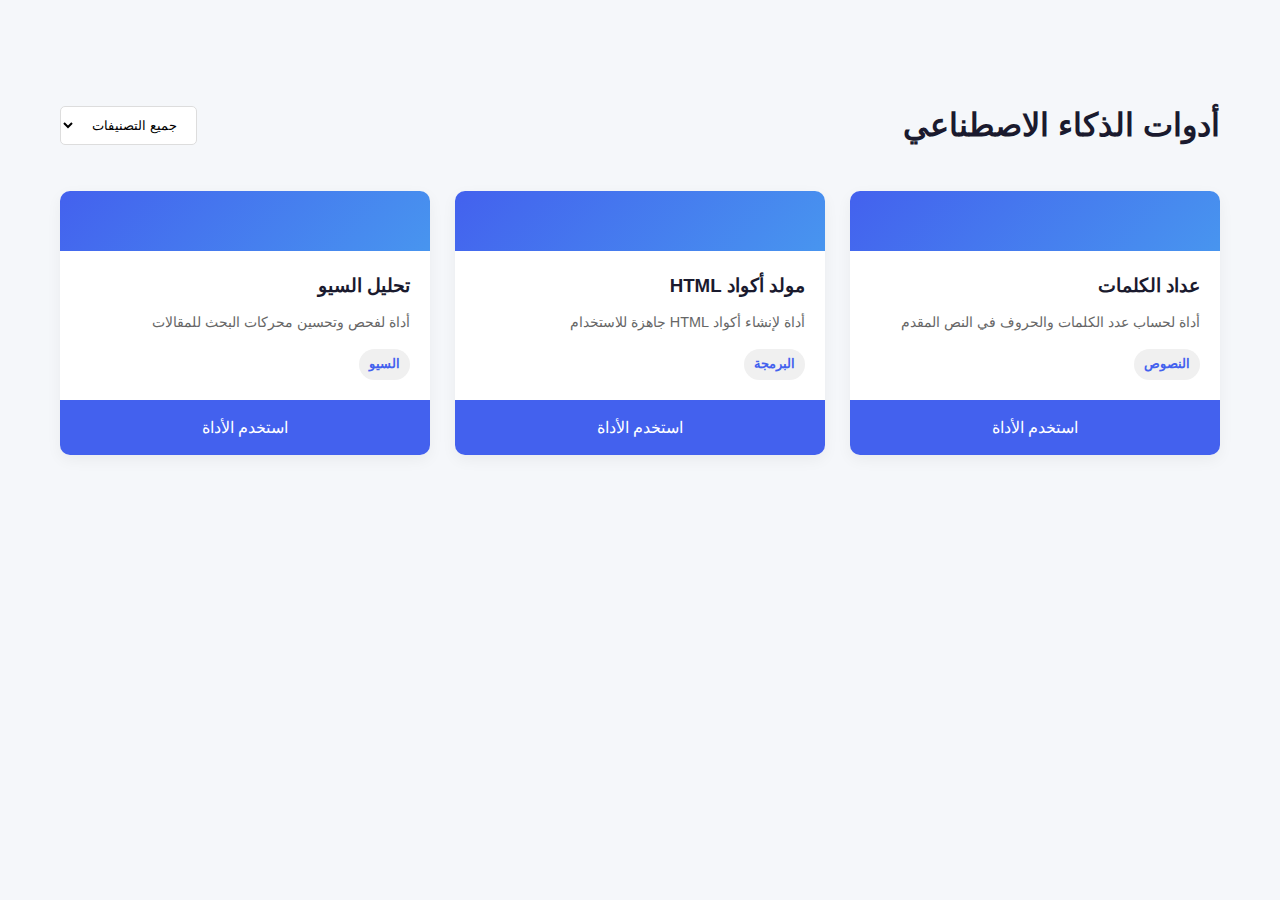
<file: tools/index.html>
<!DOCTYPE html>
<html lang="ar" dir="rtl">
<head>
    <meta charset="UTF-8">
    <meta name="viewport" content="width=device-width, initial-scale=1.0">
    <title>جميع أدوات الذكاء الاصطناعي</title>
    <link rel="stylesheet" href="../css/main.css">
    <link rel="stylesheet" href="../css/tools.css">
</head>
<body>
    <!-- نفس الهيدر من الصفحة الرئيسية -->
    
    <main class="tools-main">
        <div class="container">
            <div class="tools-header">
                <h1>أدوات الذكاء الاصطناعي</h1>
                <div class="tools-filter">
                    <select id="categoryFilter">
                        <option value="all">جميع التصنيفات</option>
                        <option value="seo">أدوات السيو</option>
                        <option value="content">إنشاء المحتوى</option>
                        <!-- باقي التصنيفات -->
                    </select>
                </div>
            </div>
            
            <div class="tools-grid" id="toolsContainer">
                <!-- سيتم ملؤها بواسطة الجافاسكربت -->
            </div>
        </div>
    </main>
    
    <!-- نفس الفوتر من الصفحة الرئيسية -->
    
    <script src="../js/tools.js"></script>
</body>
</html>
</file>
<file: css/main.css>
/* المتغيرات والألوان */
:root {
    --primary-color: #4361ee;
    --secondary-color: #3f37c9;
    --accent-color: #4895ef;
    --dark-color: #1a1a2e;
    --light-color: #f8f9fa;
    --success-color: #4cc9f0;
    --warning-color: #f72585;
    --font-primary: 'Tajawal', sans-serif;
}

/* الأساسيات */
* {
    margin: 0;
    padding: 0;
    box-sizing: border-box;
}

body {
    font-family: var(--font-primary);
    line-height: 1.6;
    color: #333;
    background-color: #f5f7fa;
}

.container {
    width: 100%;
    max-width: 1200px;
    margin: 0 auto;
    padding: 0 20px;
}

/* الهيدر */
.main-header {
    background-color: white;
    box-shadow: 0 2px 10px rgba(0,0,0,0.1);
    position: fixed;
    width: 100%;
    top: 0;
    z-index: 1000;
}

.main-header .container {
    display: flex;
    justify-content: space-between;
    align-items: center;
    padding: 15px 20px;
}

.logo img {
    height: 40px;
}

.main-nav ul {
    display: flex;
    list-style: none;
}

.main-nav li {
    margin-left: 25px;
}

.main-nav a {
    text-decoration: none;
    color: var(--dark-color);
    font-weight: 500;
    transition: color 0.3s;
}

.main-nav a:hover {
    color: var(--primary-color);
}

/* الهيرو سيكشن */
.hero {
    background: linear-gradient(135deg, var(--primary-color), var(--secondary-color));
    color: white;
    padding: 150px 0 100px;
    text-align: center;
}

.hero h1 {
    font-size: 2.5rem;
    margin-bottom: 20px;
}

.hero p {
    font-size: 1.2rem;
    max-width: 700px;
    margin: 0 auto 30px;
}

.search-box {
    max-width: 600px;
    margin: 0 auto;
    display: flex;
}

.search-box input {
    flex: 1;
    padding: 15px;
    border: none;
    border-radius: 30px 0 0 30px;
    font-size: 1rem;
}

.search-box button {
    background-color: var(--accent-color);
    color: white;
    border: none;
    padding: 0 25px;
    border-radius: 0 30px 30px 0;
    cursor: pointer;
    transition: background 0.3s;
}

.search-box button:hover {
    background-color: var(--secondary-color);
}

/* التصنيفات */
.categories {
    padding: 80px 0;
}

.section-title {
    text-align: center;
    margin-bottom: 50px;
    font-size: 2rem;
    color: var(--dark-color);
}

.categories-grid {
    display: grid;
    grid-template-columns: repeat(auto-fill, minmax(250px, 1fr));
    gap: 20px;
}

.category-card {
    background: white;
    border-radius: 10px;
    padding: 30px;
    text-align: center;
    box-shadow: 0 5px 15px rgba(0,0,0,0.05);
    transition: transform 0.3s, box-shadow 0.3s;
    text-decoration: none;
    color: var(--dark-color);
}

.category-card:hover {
    transform: translateY(-5px);
    box-shadow: 0 10px 25px rgba(0,0,0,0.1);
}

.category-card i {
    font-size: 2.5rem;
    color: var(--primary-color);
    margin-bottom: 15px;
}

.category-card h3 {
    margin-bottom: 10px;
}

/* الفوتر */
.main-footer {
    background-color: var(--dark-color);
    color: white;
    padding: 50px 0 20px;
}

.footer-content {
    display: grid;
    grid-template-columns: repeat(auto-fit, minmax(250px, 1fr));
    gap: 30px;
    margin-bottom: 30px;
}

.footer-section h3 {
    margin-bottom: 20px;
    font-size: 1.2rem;
}

.footer-section ul {
    list-style: none;
}

.footer-section li {
    margin-bottom: 10px;
}

.footer-section a {
    color: #ddd;
    text-decoration: none;
    transition: color 0.3s;
}

.footer-section a:hover {
    color: white;
}

.copyright {
    text-align: center;
    padding-top: 20px;
    border-top: 1px solid rgba(255,255,255,0.1);
}

/* التجاوب مع الشاشات الصغيرة */
@media (max-width: 768px) {
    .main-nav {
        display: none;
    }
    
    .hero {
        padding: 120px 0 80px;
    }
    
    .hero h1 {
        font-size: 2rem;
    }
    
    .categories-grid {
        grid-template-columns: 1fr 1fr;
    }
}

@media (max-width: 480px) {
    .categories-grid {
        grid-template-columns: 1fr;
    }
    
    .search-box {
        flex-direction: column;
    }
    
    .search-box input {
        border-radius: 30px;
        margin-bottom: 10px;
    }
    
    .search-box button {
        border-radius: 30px;
        padding: 15px;
    }
}
</file>
<file: css/tools.css>
.tools-main {
    padding: 100px 0 50px;
}

.tools-header {
    display: flex;
    justify-content: space-between;
    align-items: center;
    margin-bottom: 40px;
}

.tools-header h1 {
    font-size: 2rem;
    color: var(--dark-color);
}

.tools-filter select {
    padding: 10px 15px;
    border: 1px solid #ddd;
    border-radius: 5px;
    background-color: white;
    font-family: var(--font-primary);
}

.tools-grid {
    display: grid;
    grid-template-columns: repeat(auto-fill, minmax(300px, 1fr));
    gap: 25px;
}

.tool-card {
    background: white;
    border-radius: 10px;
    overflow: hidden;
    box-shadow: 0 5px 15px rgba(0,0,0,0.05);
    transition: transform 0.3s, box-shadow 0.3s;
    display: flex;
    flex-direction: column;
}

.tool-card:hover {
    transform: translateY(-5px);
    box-shadow: 0 10px 25px rgba(0,0,0,0.1);
}

.tool-icon {
    background: linear-gradient(135deg, var(--primary-color), var(--accent-color));
    color: white;
    padding: 30px;
    text-align: center;
    font-size: 2.5rem;
}

.tool-info {
    padding: 20px;
    flex: 1;
}

.tool-info h3 {
    margin-bottom: 10px;
    color: var(--dark-color);
}

.tool-info p {
    color: #666;
    margin-bottom: 15px;
    font-size: 0.9rem;
}

.tool-category {
    display: inline-block;
    background-color: #f0f0f0;
    color: var(--primary-color);
    padding: 5px 10px;
    border-radius: 20px;
    font-size: 0.8rem;
    font-weight: bold;
}

.tool-link {
    display: block;
    background-color: var(--primary-color);
    color: white;
    text-align: center;
    padding: 15px;
    text-decoration: none;
    transition: background 0.3s;
}

.tool-link:hover {
    background-color: var(--secondary-color);
}

@media (max-width: 768px) {
    .tools-header {
        flex-direction: column;
        align-items: flex-start;
    }
    
    .tools-filter {
        margin-top: 20px;
        width: 100%;
    }
    
    .tools-filter select {
        width: 100%;
    }
    
    .tools-grid {
        grid-template-columns: 1fr;
    }
}
</file>
